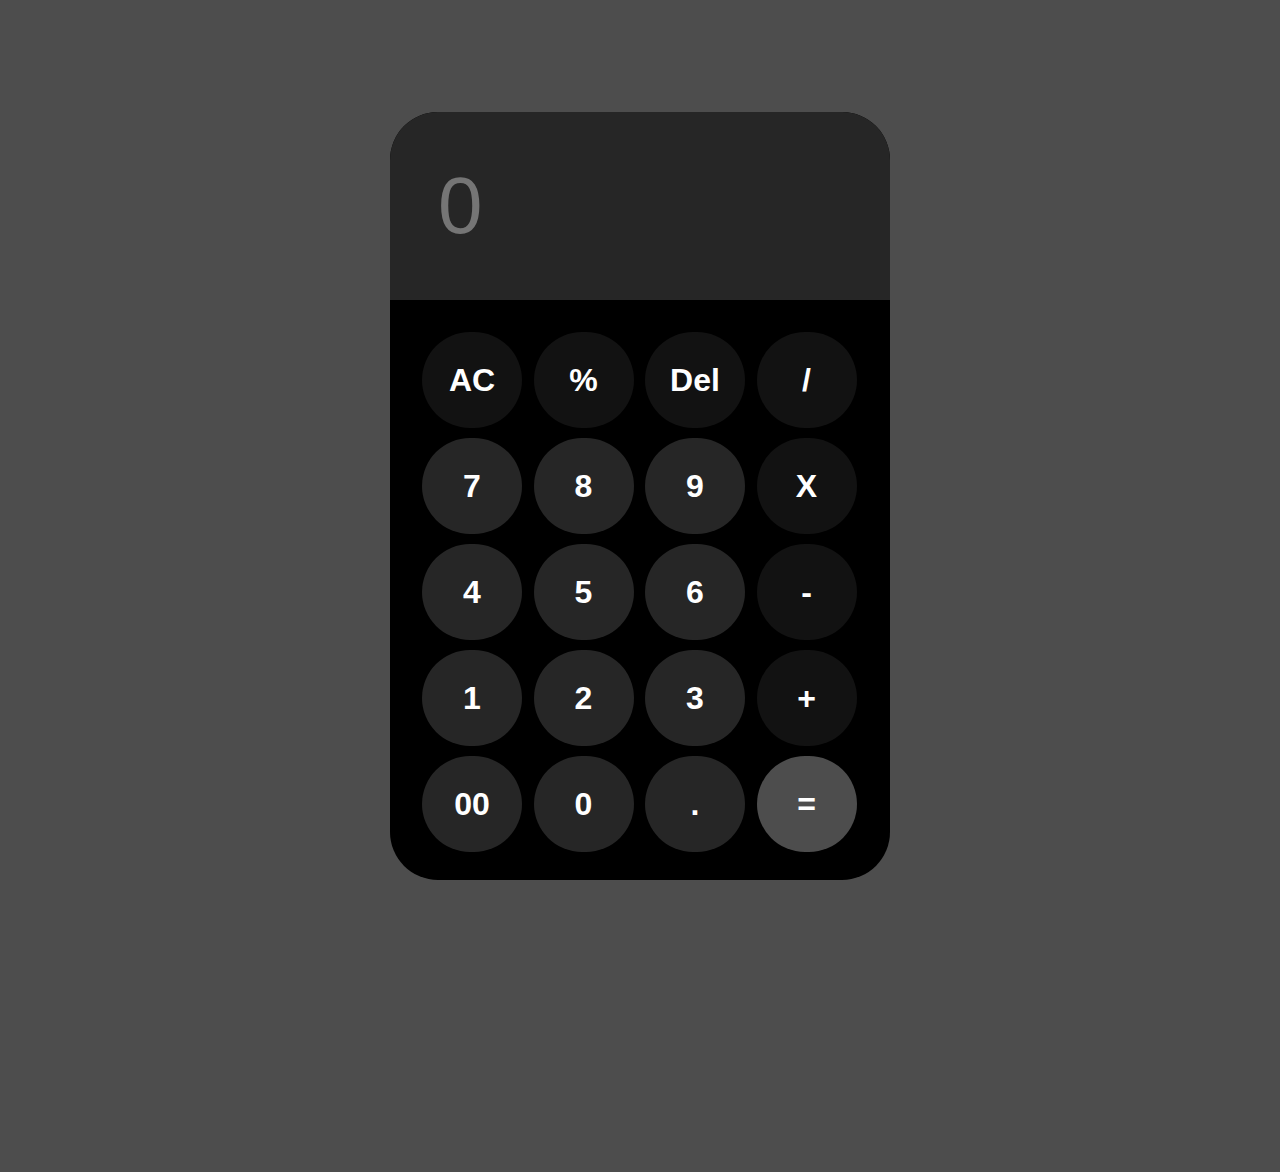
<file: index.html>
<!DOCTYPE html>
<html lang="en">
<head>
    <meta charset="UTF-8">
    <meta name="viewport" content="width=device-width, initial-scale=1.0">
    <title>calculator</title>
    <link rel="stylesheet" href="codecs.css">
</head>
<body>
    <div class="box1">
        <input class="result" id="result_display" placeholder="0" readonly>
        <div class="buttons">
            <button class="darkder" id="ac" onclick="cleareresult_display()">AC</button>
            <button class="darkder" id="modlus" onclick="appendtoresult_display('%')">%</button>
            <button class="darkder" id="del" onclick="cut_one_element()">Del</button>
            <button class="darkder" id="divide" onclick="appendtoresult_display('/')">/</button>
            <button id="seven" onclick="appendtoresult_display('7')">7</button>
            <button id="eight" onclick="appendtoresult_display('8')">8</button>
            <button id="nine" onclick="appendtoresult_display('9')">9</button>
            <button class="darkder" id="multi" onclick="appendtoresult_display('*')">X</button>
            <button id="four" onclick="appendtoresult_display('4')">4</button>
            <button id="five" onclick="appendtoresult_display('5')">5</button>
            <button id="six" onclick="appendtoresult_display('6')">6</button>
            <button class="darkder" id="minus" onclick="appendtoresult_display('-')">-</button>
            <button id="one" onclick="appendtoresult_display('1')">1</button>
            <button id="two" onclick="appendtoresult_display('2')">2</button>
            <button id="three" onclick="appendtoresult_display('3')">3</button>
            <button class="darkder" id="plus" onclick="appendtoresult_display('+')">+</button>
            <button id="doublezero" onclick="appendtoresult_display('00')">00</button>
            <button id="zero" onclick="appendtoresult_display('0')">0</button>
            <button id="dot" onclick="appendtoresult_display('.')">.</button>
            <button class="lighter" id="equal" onclick="provide_result()">=</button>
        </div>
    </div>

    <script src="calculator1.js"></script>
</body>
</html>
</file>
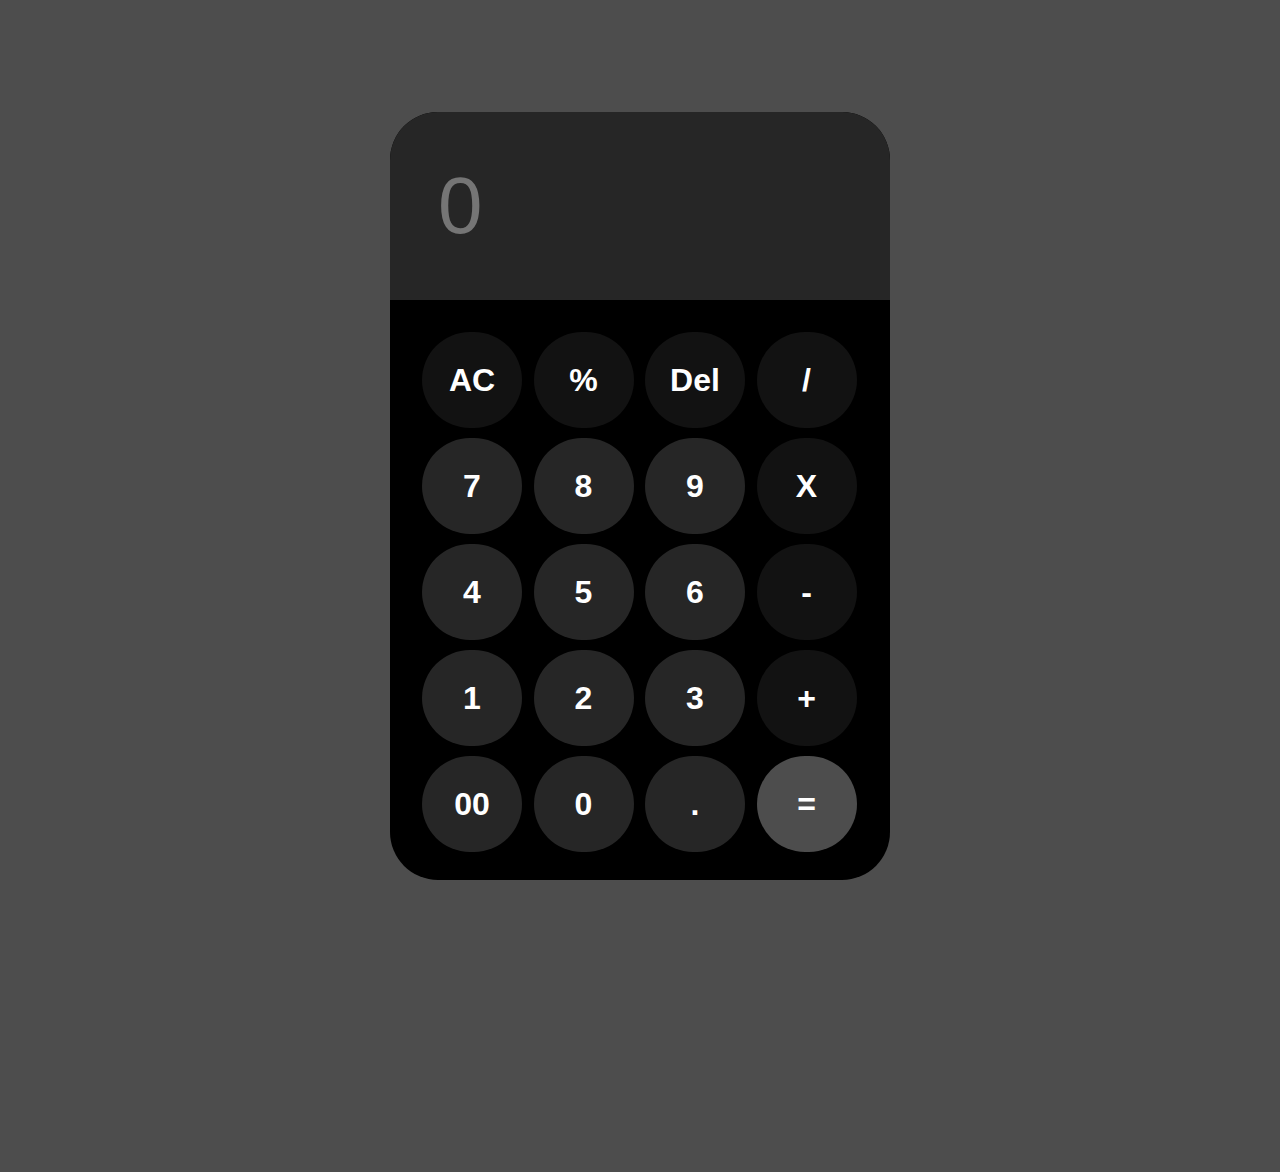
<file: codeht.html>
<!DOCTYPE html>
<html lang="en">
<head>
    <meta charset="UTF-8">
    <meta name="viewport" content="width=device-width, initial-scale=1.0">
    <title>calculator</title>
    <link rel="stylesheet" href="codecs.css">
</head>
<body>
    <div class="box1">
        <input class="result" placeholder="0" readonly>
        <div class="buttons">
            <button class="darkder">AC</button>
            <button class="darkder">%</button>
            <button class="darkder">Del</button>
            <button class="darkder">/</button>
            <button>7</button>
            <button>8</button>
            <button>9</button>
            <button class="darkder">X</button>
            <button>4</button>
            <button>5</button>
            <button>6</button>
            <button class="darkder">-</button>
            <button>1</button>
            <button>2</button>
            <button>3</button>
            <button class="darkder">+</button>
            <button>00</button>
            <button>0</button>
            <button>.</button>
            <button class="lighter">=</button>
        </div>
    </div>
</body>
</html>
</file>
<file: codecs.css>
body
{
    display: flex;
    justify-content: center;
    padding: 7rem;
    height: 100vh;
    margin: 0;
    background-color: hsl(0, 0%, 30%);
    padding-bottom: 10rem;
    
}

.box1
{
    background-color: black;
    border-radius: 3rem;
    overflow: hidden;
    max-width: 500px;
    height: 48rem;
}

.result
{
    width: 100%;
    padding: 3rem;
    background-color: black;
    text-align: left;
    border: none;
    background-color: hsl(0, 0%, 15%);
    font-size: 5rem;
    color: white;
    text-align: left;
}
button
{
    width: 100px;
    height: 6rem;
    background-color: hsl(0, 0%, 15%);
    color: white;
    align-items: center;
    border-radius: 6rem;
    font-size: 2rem;
    font-weight: bold;
    border: none;
    cursor: pointer;
}

.buttons
{
    display: grid;
    grid-template-columns: repeat(4,1fr);
    padding: 2rem;
    gap: 10px;
}

button:hover
{
    background-color: hsl(0, 0%, 25%);
}

button:active
{
    background-color: hsl(0, 0%, 50%);
}

.darkder
{
    background-color: hsl(0, 0%, 7%);
}

.lighter
{
    background-color: hsl(0, 0%, 30%);
}
</file>
